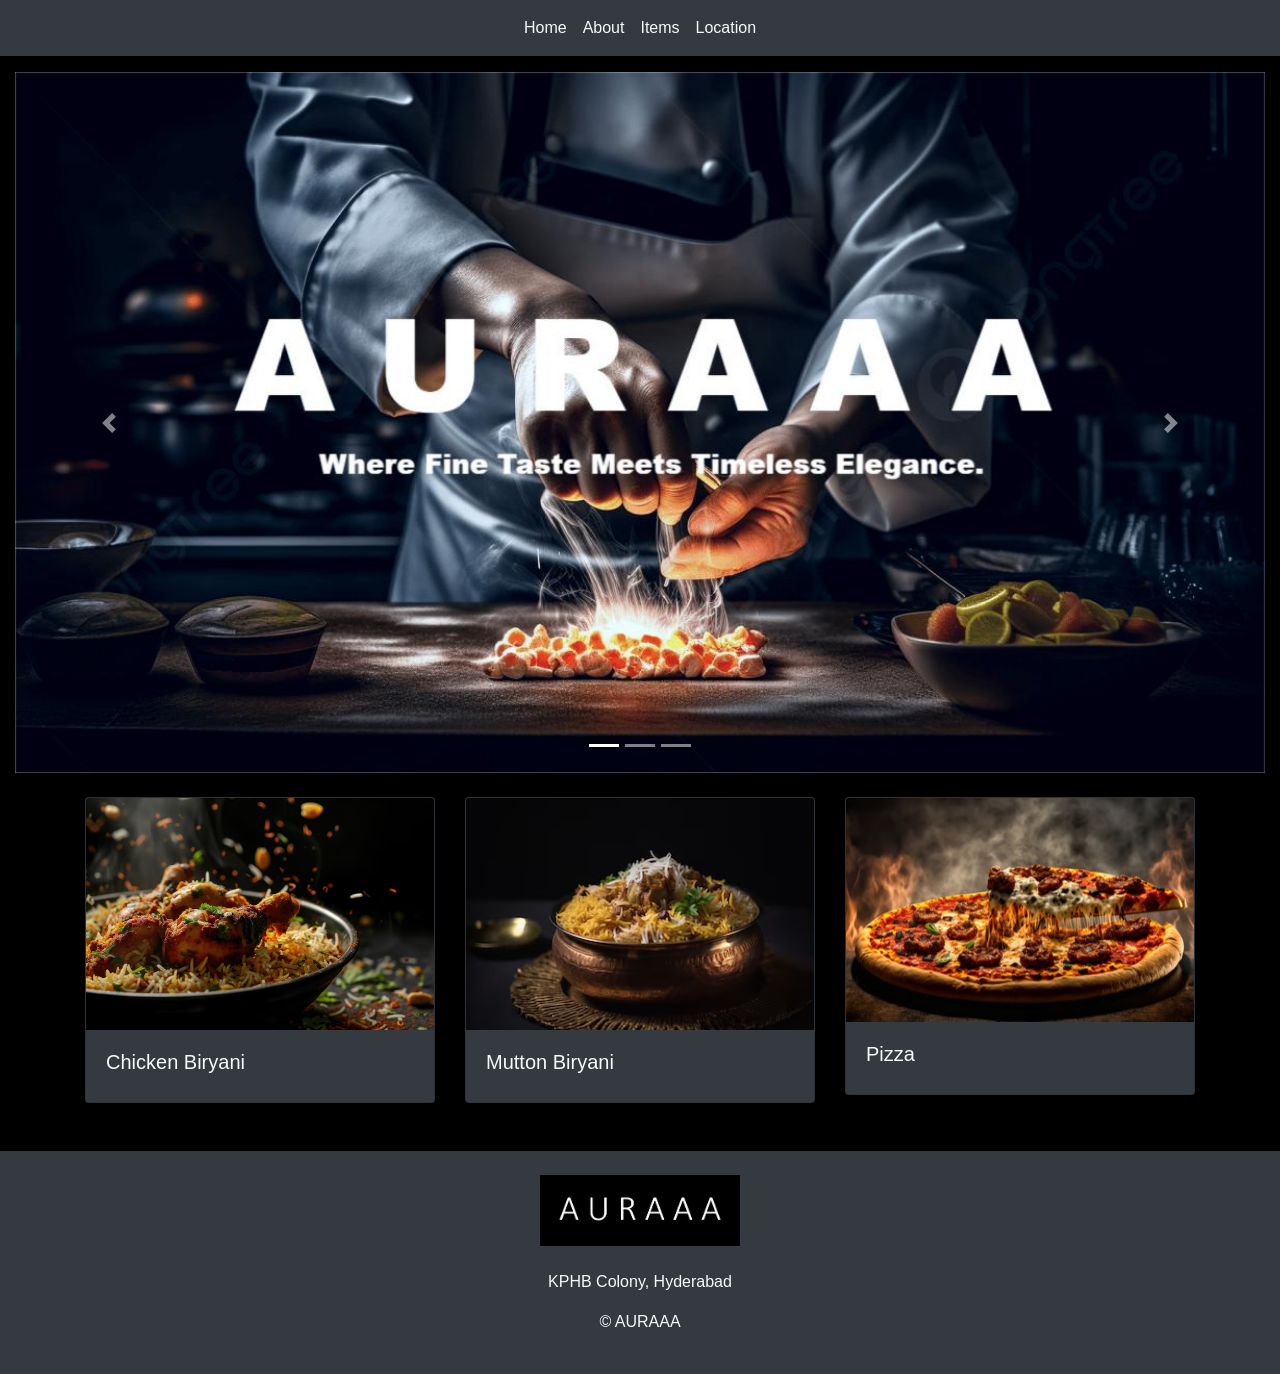
<file: index.html>
<!DOCTYPE html>
<html lang="en">
<head>
    <meta charset="UTF-8">
    <meta name="viewport" content="width=device-width, initial-scale=1.0">

    <!-- Bootstrap CSS -->
    <link rel="stylesheet" href="https://cdn.jsdelivr.net/npm/bootstrap@4.6.2/dist/css/bootstrap.min.css">

    <!-- JS -->
    <script src="https://cdn.jsdelivr.net/npm/jquery@3.7.1/dist/jquery.slim.min.js"></script>
    <script src="https://cdn.jsdelivr.net/npm/popper.js@1.16.1/dist/umd/popper.min.js"></script>
    <script src="https://cdn.jsdelivr.net/npm/bootstrap@4.6.2/dist/js/bootstrap.bundle.min.js"></script>

    <link rel="stylesheet" href="index.css">
    <title>AURAAA</title>
</head>

<body>

<!-- Navbar -->
<header>
    <div class="container-fluid navbar-dark bg-dark fixed-top">
        <nav class="navbar navbar-expand-sm">
            <button class="navbar-toggler" data-toggle="collapse" data-target="#nav">
                <span class="navbar-toggler-icon"></span>
            </button>

            <div class="collapse navbar-collapse justify-content-center" id="nav">
                <ul class="navbar-nav">
                    <li class="nav-item"><a class="nav-link text-light" href="index.html">Home</a></li>
                    <li class="nav-item"><a class="nav-link text-light" href="about.html">About</a></li>
                    <li class="nav-item"><a class="nav-link text-light" href="items.html">Items</a></li>
                    <li class="nav-item"><a class="nav-link text-light" href="location.html">Location</a></li>
                </ul>
            </div>
        </nav>
    </div>
</header>

<!-- Carousel -->
<div class="container-fluid mt-5 pt-4">
    <div id="demo" class="carousel slide" data-ride="carousel">

        <!-- Indicators -->
        <ul class="carousel-indicators">
            <li data-target="#demo" data-slide-to="0" class="active"></li>
            <li data-target="#demo" data-slide-to="1"></li>
            <li data-target="#demo" data-slide-to="2"></li>
        </ul>

        <!-- Slides -->
        <div class="carousel-inner">
            <div class="carousel-item active">
                <img src="./images/photo2.jpg" class="d-block w-100">
            </div>
            <div class="carousel-item">
                <img src="./images/photo3.jpg" class="d-block w-100">
            </div>
            <div class="carousel-item">
                <img src="./images/photo4.jpg" class="d-block w-100">
            </div>
        </div>

        <!-- Controls -->
        <a class="carousel-control-prev" href="#demo" data-slide="prev">
            <span class="carousel-control-prev-icon"></span>
        </a>
        <a class="carousel-control-next" href="#demo" data-slide="next">
            <span class="carousel-control-next-icon"></span>
        </a>

    </div>
</div>

<!-- Cards -->
<div class="container mt-4">
    <div class="row">

        <div class="col-md-4">
            <div class="card bg-dark text-light">
                <img src="./images/chickenbiryani.avif" class="card-img-top">
                <div class="card-body">
                    <h5>Chicken Biryani</h5>
                </div>
            </div>
        </div>

        <div class="col-md-4">
            <div class="card bg-dark text-light">
                <img src="./images/muttonbiryani.avif" class="card-img-top">
                <div class="card-body">
                    <h5>Mutton Biryani</h5>
                </div>
            </div>
        </div>

        <div class="col-md-4">
            <div class="card bg-dark text-light">
                <img src="./images/pizza.jpg" class="card-img-top">
                <div class="card-body">
                    <h5>Pizza</h5>
                </div>
            </div>
        </div>

    </div>
</div>

<!-- Footer -->
<footer class="mt-5 bg-dark text-light p-4 text-center">
    <img src="./images/footerimage.JPG" width="200"><br><br>
    <p>KPHB Colony, Hyderabad</p>
    <p>© AURAAA</p>
</footer>

</body>
</html>
</file>
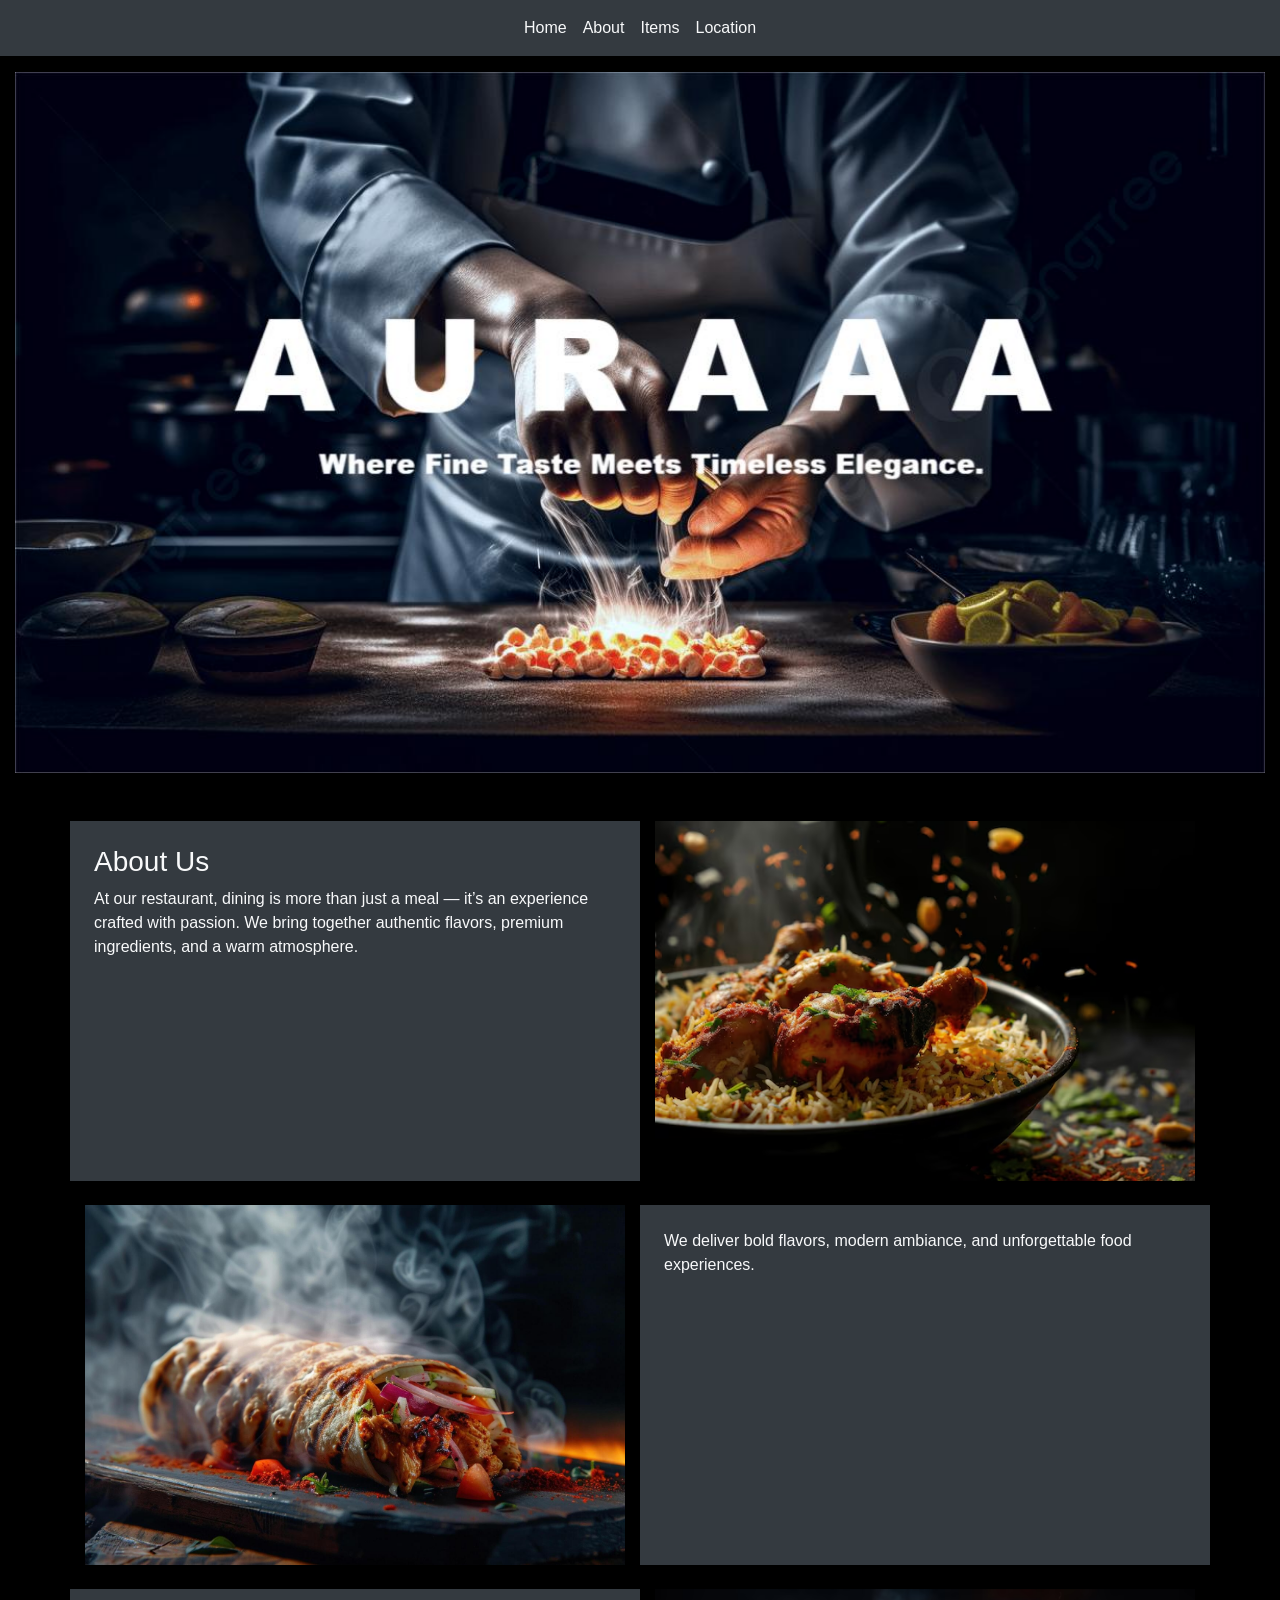
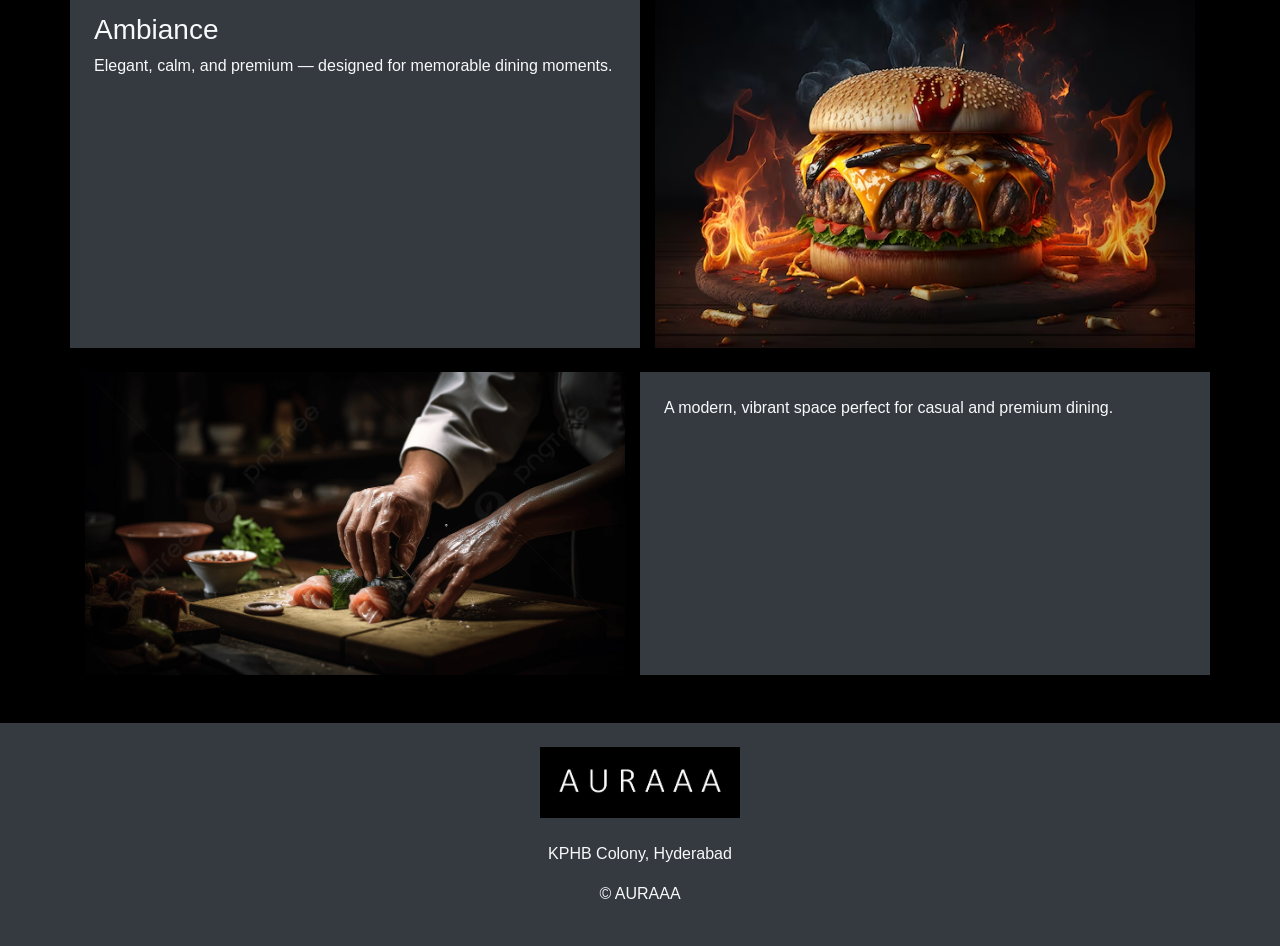
<file: about.html>
<!DOCTYPE html>
<html lang="en">
<head>
    <meta charset="UTF-8">
    <meta name="viewport" content="width=device-width, initial-scale=1.0">

    <link rel="stylesheet" href="https://cdn.jsdelivr.net/npm/bootstrap@4.6.2/dist/css/bootstrap.min.css">
    <script src="https://cdn.jsdelivr.net/npm/jquery@3.7.1/dist/jquery.slim.min.js"></script>
    <script src="https://cdn.jsdelivr.net/npm/popper.js@1.16.1/dist/umd/popper.min.js"></script>
    <script src="https://cdn.jsdelivr.net/npm/bootstrap@4.6.2/dist/js/bootstrap.bundle.min.js"></script>

    <link rel="stylesheet" href="index.css">
    <title>About</title>
</head>

<body>

<!-- Navbar -->
<header>
    <div class="container-fluid navbar-dark bg-dark fixed-top">
        <nav class="navbar navbar-expand-sm navbar-dark">
            <button class="navbar-toggler" data-toggle="collapse" data-target="#nav">
                <span class="navbar-toggler-icon"></span>
            </button>

            <div class="collapse navbar-collapse justify-content-center" id="nav">
                <ul class="navbar-nav">
                    <li class="nav-item"><a class="nav-link text-light" href="index.html">Home</a></li>
                    <li class="nav-item"><a class="nav-link text-light" href="about.html">About</a></li>
                    <li class="nav-item"><a class="nav-link text-light" href="items.html">Items</a></li>
                    <li class="nav-item"><a class="nav-link text-light" href="location.html">Location</a></li>
                </ul>
            </div>
        </nav>
    </div>
</header>

<!-- Carousel -->
<div class="container-fluid mt-5 pt-4">
    <div id="demo" class="carousel slide" data-ride="carousel">

        <div class="carousel-inner">
            <div class="carousel-item active">
                <img src="./images/photo2.jpg" class="d-block w-100">
            </div>
            <div class="carousel-item">
                <img src="./images/photo3.jpg" class="d-block w-100">
            </div>
            <div class="carousel-item">
                <img src="./images/photo4.jpg" class="d-block w-100">
            </div>
        </div>

    </div>
</div>

<!-- About Content -->
<div class="container mt-5">
    <div class="row">

        <div class="col-md-6 bg-dark text-light p-4">
            <h3>About Us</h3>
            <p>
                At our restaurant, dining is more than just a meal — it’s an experience crafted with passion.
                We bring together authentic flavors, premium ingredients, and a warm atmosphere.
            </p>
        </div>

        <div class="col-md-6">
            <img src="./images/chickenbiryani.avif" class="img-fluid">
        </div>

    </div>

    <div class="row mt-4">

        <div class="col-md-6">
            <img src="./images/shawarma.jpeg" class="img-fluid">
        </div>

        <div class="col-md-6 bg-dark text-light p-4">
            <p>
                We deliver bold flavors, modern ambiance, and unforgettable food experiences.
            </p>
        </div>

    </div>

    <div class="row mt-4">

        <div class="col-md-6 bg-dark text-light p-4">
            <h3>Ambiance</h3>
            <p>
                Elegant, calm, and premium — designed for memorable dining moments.
            </p>
        </div>

        <div class="col-md-6">
            <img src="./images/burger.avif" class="img-fluid">
        </div>

    </div>

    <div class="row mt-4">

        <div class="col-md-6">
            <img src="./images/chef.jpg" class="img-fluid">
        </div>

        <div class="col-md-6 bg-dark text-light p-4">
            <p>
                A modern, vibrant space perfect for casual and premium dining.
            </p>
        </div>

    </div>

</div>

<!-- Footer -->
<footer class="bg-dark text-light text-center p-4 mt-5">
    <img src="./images/footerimage.JPG" width="200"><br><br>
    <p>KPHB Colony, Hyderabad</p>
    <p>© AURAAA</p>
</footer>

</body>
</html>
</file>
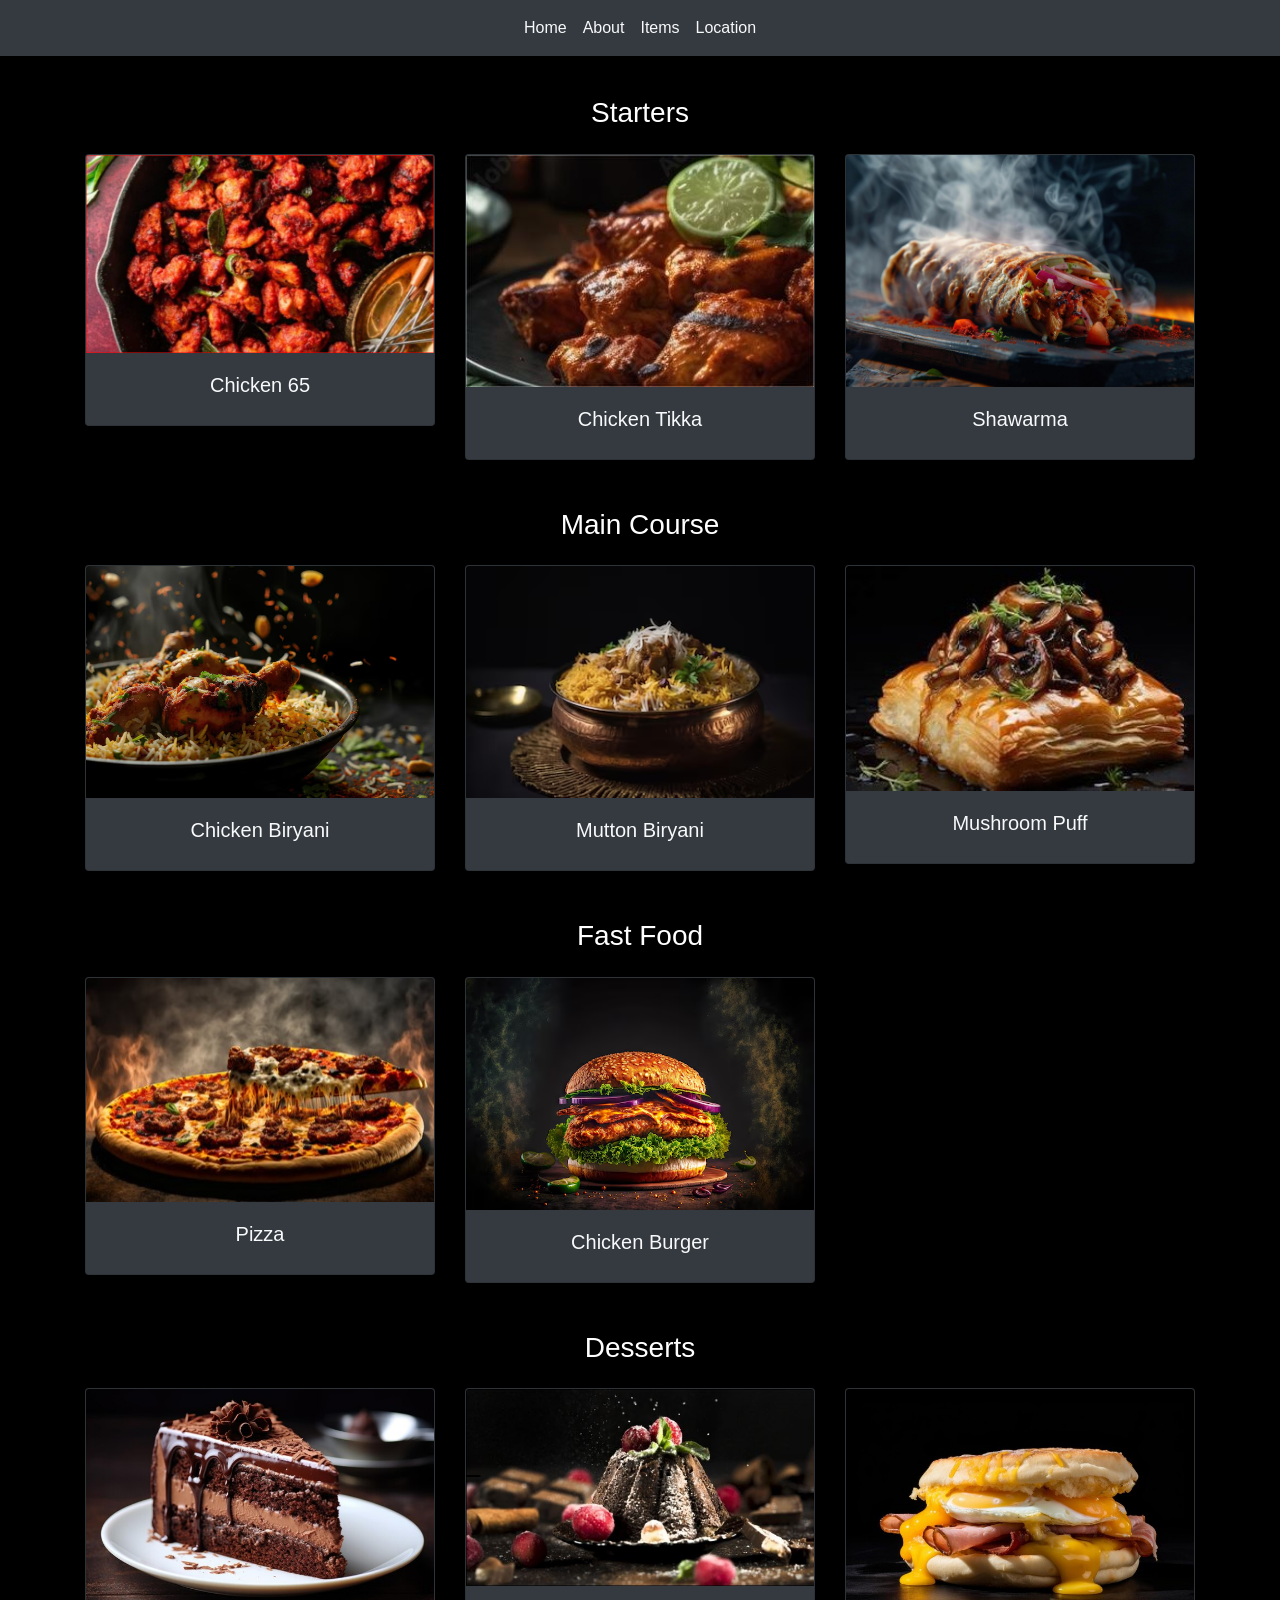
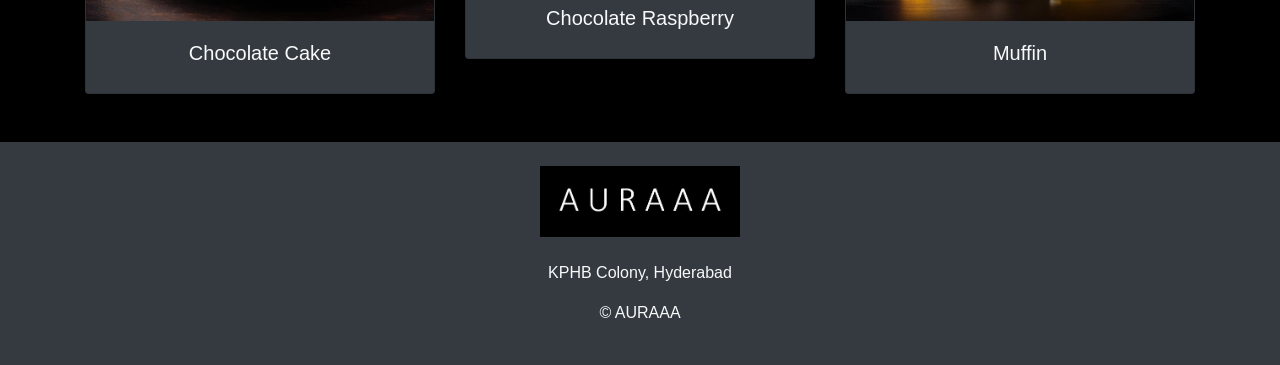
<file: items.html>
<!DOCTYPE html>
<html lang="en">
<head>
    <meta charset="UTF-8">
    <meta name="viewport" content="width=device-width, initial-scale=1.0">

    <link rel="stylesheet" href="https://cdn.jsdelivr.net/npm/bootstrap@4.6.2/dist/css/bootstrap.min.css">
    <script src="https://cdn.jsdelivr.net/npm/jquery@3.7.1/dist/jquery.slim.min.js"></script>
    <script src="https://cdn.jsdelivr.net/npm/popper.js@1.16.1/dist/umd/popper.min.js"></script>
    <script src="https://cdn.jsdelivr.net/npm/bootstrap@4.6.2/dist/js/bootstrap.bundle.min.js"></script>

    <link rel="stylesheet" href="index.css">
    <title>Menu</title>
</head>

<body>

<!-- Navbar -->
<header>
    <div class="container-fluid navbar-dark bg-dark fixed-top">
        <nav class="navbar navbar-expand-sm navbar-dark">
            <button class="navbar-toggler" data-toggle="collapse" data-target="#nav">
                <span class="navbar-toggler-icon"></span>
            </button>

            <div class="collapse navbar-collapse justify-content-center" id="nav">
                <ul class="navbar-nav">
                    <li class="nav-item"><a class="nav-link text-light" href="index.html">Home</a></li>
                    <li class="nav-item"><a class="nav-link text-light" href="about.html">About</a></li>
                    <li class="nav-item"><a class="nav-link text-light" href="items.html">Items</a></li>
                    <li class="nav-item"><a class="nav-link text-light" href="location.html">Location</a></li>
                </ul>
            </div>
        </nav>
    </div>
</header>

<div class="container mt-5 pt-5">

    <!-- STARTERS -->
    <h3 class="text-center mb-4">Starters</h3>
    <div class="row">

        <div class="col-md-4">
            <div class="card bg-dark text-light">
                <img src="./images/chicken65.JPG" class="card-img-top">
                <div class="card-body text-center"><h5>Chicken 65</h5></div>
            </div>
        </div>

        <div class="col-md-4">
            <div class="card bg-dark text-light">
                <img src="./images/chickentikka.jpg" class="card-img-top">
                <div class="card-body text-center"><h5>Chicken Tikka</h5></div>
            </div>
        </div>

        <div class="col-md-4">
            <div class="card bg-dark text-light">
                <img src="./images/shawarma.jpeg" class="card-img-top">
                <div class="card-body text-center"><h5>Shawarma</h5></div>
            </div>
        </div>

    </div>

    <!-- MAIN COURSE -->
    <h3 class="text-center mt-5 mb-4">Main Course</h3>
    <div class="row">

        <div class="col-md-4">
            <div class="card bg-dark text-light">
                <img src="./images/chickenbiryani.avif" class="card-img-top">
                <div class="card-body text-center"><h5>Chicken Biryani</h5></div>
            </div>
        </div>

        <div class="col-md-4">
            <div class="card bg-dark text-light">
                <img src="./images/muttonbiryani.avif" class="card-img-top">
                <div class="card-body text-center"><h5>Mutton Biryani</h5></div>
            </div>
        </div>

        <div class="col-md-4">
            <div class="card bg-dark text-light">
                <img src="./images/mushroompuff.jfif" class="card-img-top">
                <div class="card-body text-center"><h5>Mushroom Puff</h5></div>
            </div>
        </div>

    </div>

    <!-- FAST FOOD -->
    <h3 class="text-center mt-5 mb-4">Fast Food</h3>
    <div class="row">

        <div class="col-md-4">
            <div class="card bg-dark text-light">
                <img src="./images/pizza.jpg" class="card-img-top">
                <div class="card-body text-center"><h5>Pizza</h5></div>
            </div>
        </div>

        <div class="col-md-4">
            <div class="card bg-dark text-light">
                <img src="./images/chickenburger.jpg" class="card-img-top">
                <div class="card-body text-center"><h5>Chicken Burger</h5></div>
            </div>
        </div>

    </div>

    <!-- DESSERTS -->
    <h3 class="text-center mt-5 mb-4">Desserts</h3>
    <div class="row">

        <div class="col-md-4">
            <div class="card bg-dark text-light">
                <img src="./images/chocolatecake.jpg" class="card-img-top">
                <div class="card-body text-center"><h5>Chocolate Cake</h5></div>
            </div>
        </div>

        <div class="col-md-4">
            <div class="card bg-dark text-light">
                <img src="./images/chocolateraspberry.JPG" class="card-img-top">
                <div class="card-body text-center"><h5>Chocolate Raspberry</h5></div>
            </div>
        </div>

        <div class="col-md-4">
            <div class="card bg-dark text-light">
                <img src="./images/muffin.jpg" class="card-img-top">
                <div class="card-body text-center"><h5>Muffin</h5></div>
            </div>
        </div>

    </div>

</div>

<!-- Footer -->
<footer class="bg-dark text-light text-center p-4 mt-5">
    <img src="./images/footerimage.JPG" width="200"><br><br>
    <p>KPHB Colony, Hyderabad</p>
    <p>© AURAAA</p>
</footer>

</body>
</html>
</file>
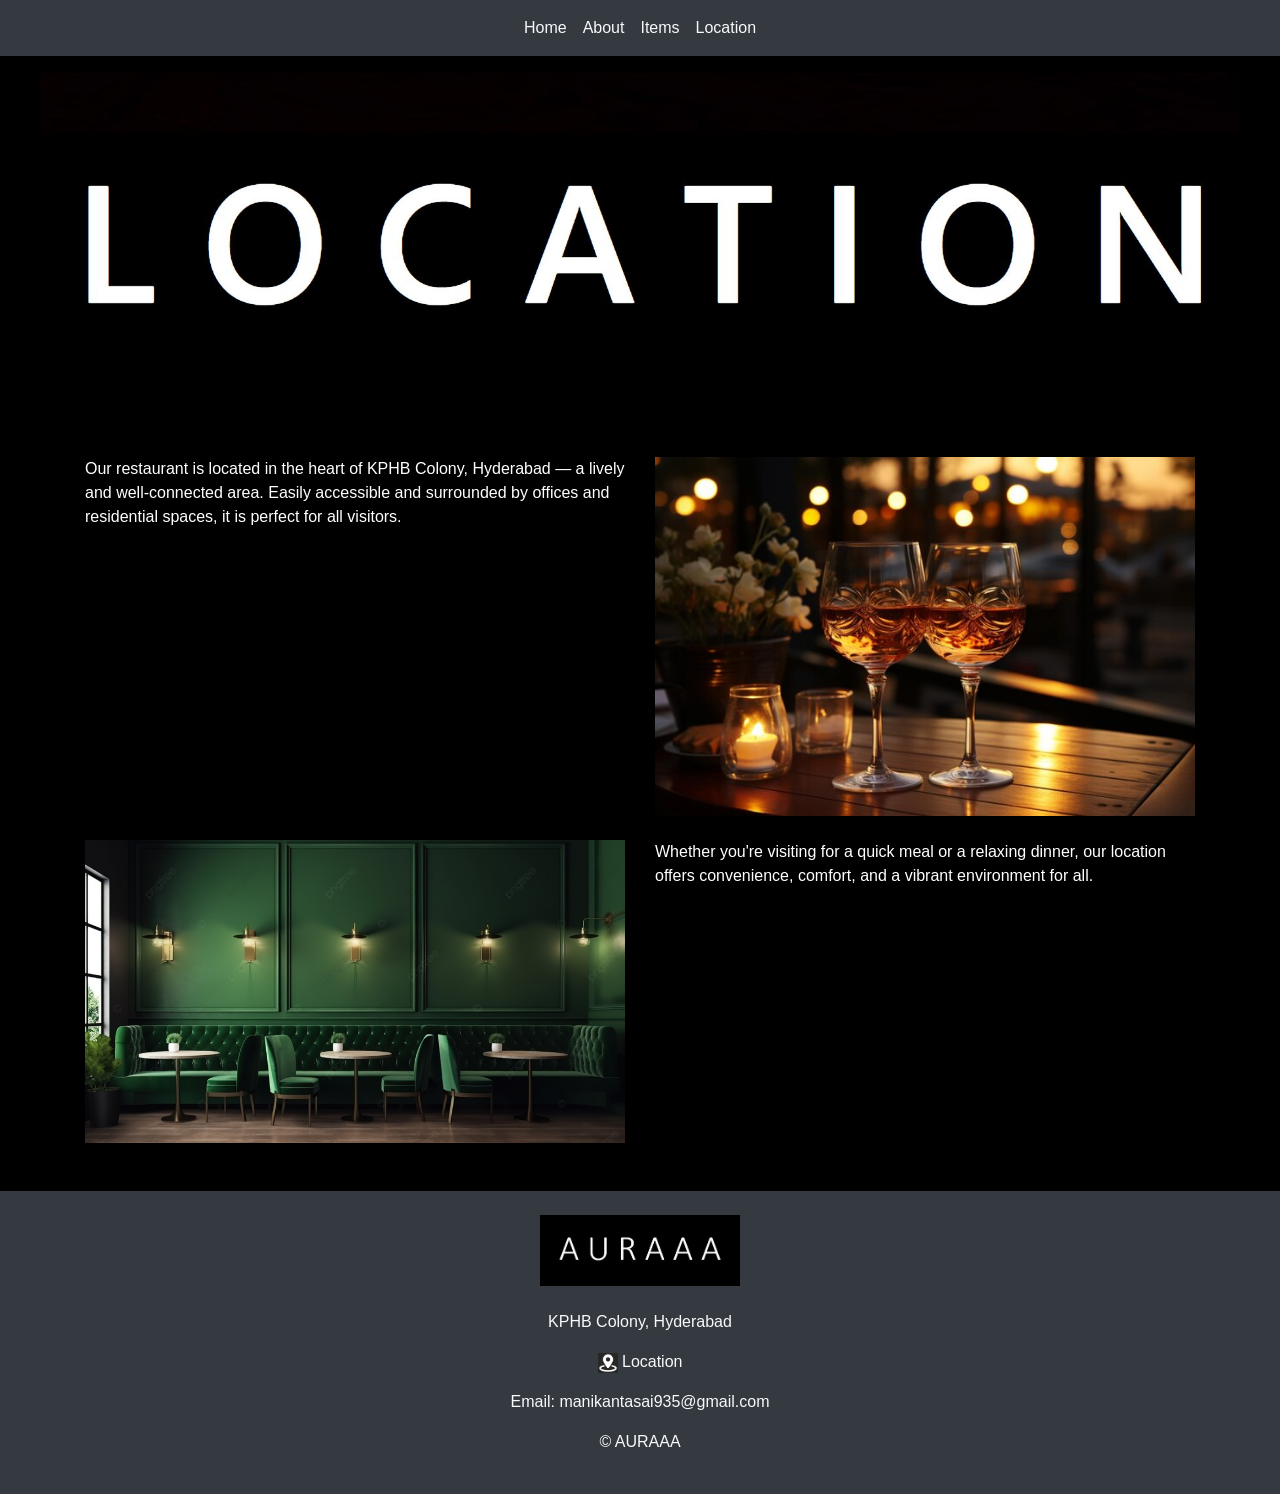
<file: location.html>
<!DOCTYPE html>
<html lang="en">
<head>
    <meta charset="UTF-8">
    <meta name="viewport" content="width=device-width, initial-scale=1.0">

    <link rel="stylesheet" href="https://cdn.jsdelivr.net/npm/bootstrap@4.6.2/dist/css/bootstrap.min.css">
    <script src="https://cdn.jsdelivr.net/npm/jquery@3.7.1/dist/jquery.slim.min.js"></script>
    <script src="https://cdn.jsdelivr.net/npm/popper.js@1.16.1/dist/umd/popper.min.js"></script>
    <script src="https://cdn.jsdelivr.net/npm/bootstrap@4.6.2/dist/js/bootstrap.bundle.min.js"></script>

    <link rel="stylesheet" href="index.css">
    <title>Location</title>
</head>

<body>

<!-- Navbar -->
<header>
    <div class="container-fluid navbar-dark bg-dark fixed-top">
        <nav class="navbar navbar-expand-sm navbar-dark">
            <button class="navbar-toggler" data-toggle="collapse" data-target="#nav">
                <span class="navbar-toggler-icon"></span>
            </button>

            <div class="collapse navbar-collapse justify-content-center" id="nav">
                <ul class="navbar-nav">
                    <li class="nav-item"><a class="nav-link text-light" href="index.html">Home</a></li>
                    <li class="nav-item"><a class="nav-link text-light" href="about.html">About</a></li>
                    <li class="nav-item"><a class="nav-link text-light" href="items.html">Items</a></li>
                    <li class="nav-item"><a class="nav-link text-light" href="location.html">Location</a></li>
                </ul>
            </div>
        </nav>
    </div>
</header>

<!-- Location Image -->
<div class="container-fluid mt-5 pt-4">
    <img src="./images/locationpic.JPG" class="w-100">
</div>

<!-- Content -->
<div class="container mt-5">
    <div class="row">

        <div class="col-md-6">
            <p>
                Our restaurant is located in the heart of KPHB Colony, Hyderabad — a lively and well-connected area.
                Easily accessible and surrounded by offices and residential spaces, it is perfect for all visitors.
            </p>
        </div>

        <div class="col-md-6">
            <img src="./images/restaurant3.jpg" class="img-fluid">
        </div>

    </div>

    <div class="row mt-4">

        <div class="col-md-6">
            <img src="./images/location.jpg" class="img-fluid">
        </div>

        <div class="col-md-6">
            <p>
                Whether you're visiting for a quick meal or a relaxing dinner, our location offers convenience,
                comfort, and a vibrant environment for all.
            </p>
        </div>

    </div>
</div>

<!-- Footer -->
<footer class="bg-dark text-light text-center p-4 mt-5">
    <img src="./images/footerimage.JPG" width="200"><br><br>
    <p>KPHB Colony, Hyderabad</p>

    <p>
        <img src="./images/locationicon.png" width="20"> Location
    </p>

    <p>Email: manikantasai935@gmail.com</p>

    <p>© AURAAA</p>
</footer>

</body>
</html>
</file>
<file: index.css>
body{
    background-color: black;
    color: white;
}


.carousel-text{
position: absolute;
top: 15%;
}
</file>
